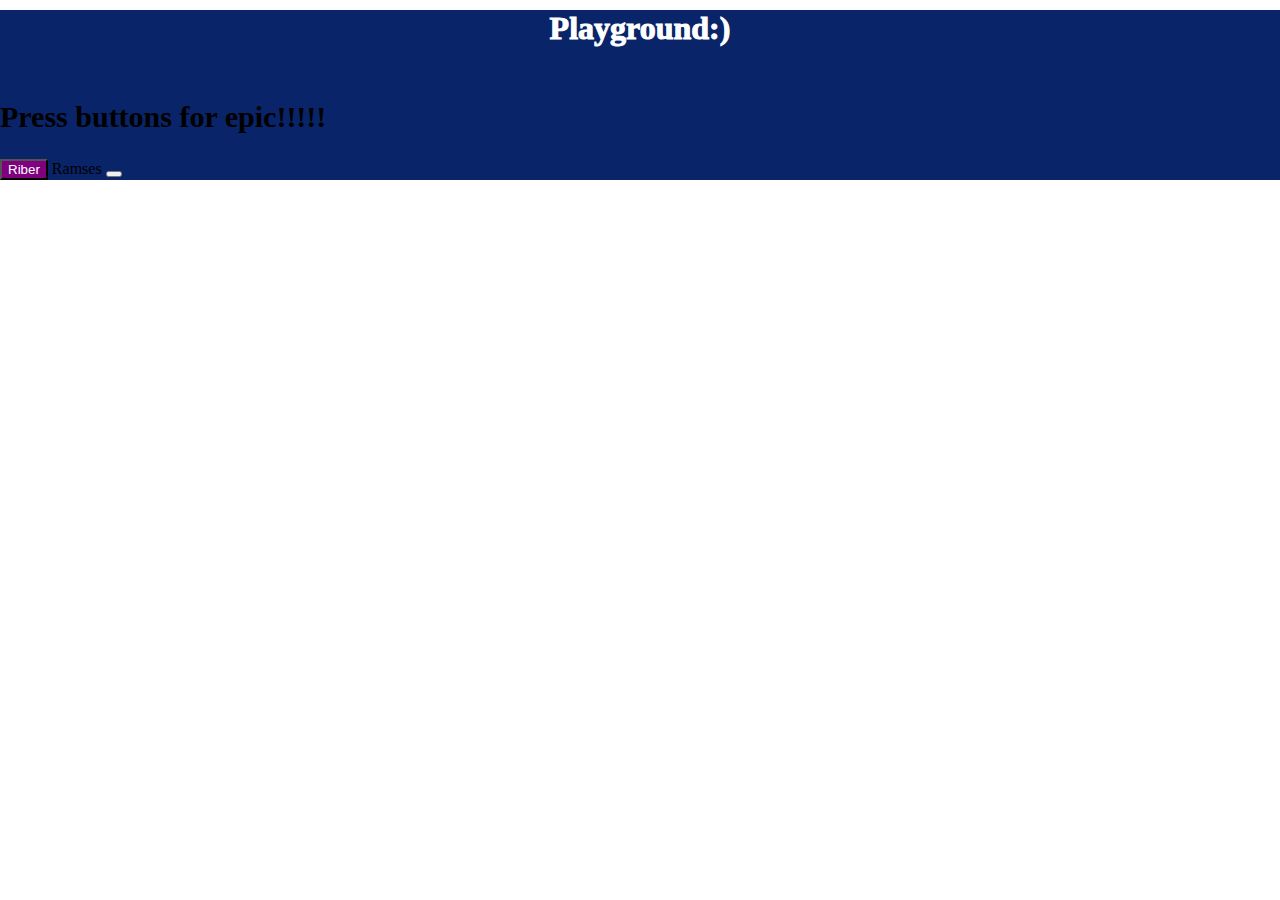
<file: 1.tund/test.html>
<!DOCTYPE html>
<html lang="en">
<head>
    <link rel="stylesheet" href="style.css" type="text/css">
    <link rel="shortcut icon" href="https://upload.wikimedia.org/wikipedia/commons/thumb/a/ae/Nuclear_symbol.svg/600px-Nuclear_symbol.svg.png" type="image/x-icon">
    <meta name="viewport" content="width=device-width, initial-scale=1.0">
    <title>Test site</title>

</head>

<body>

        <div class="test_taust">

            <div class="playground">
            <h1>
                Playground:)
            </h1>
            </div>

            <br>

            <div class="buttons">
            <h2 class="nupud">Press buttons for epic!!!!!</h2>
            <button class="riber" onclick="alert('SWAG')">   
            Riber
            </button>
            Ramses
            <button class="ramses" onclick="alert('Ou anna veel')">
            </button>
            </div>

        </div>
</body>

</html>
</file>
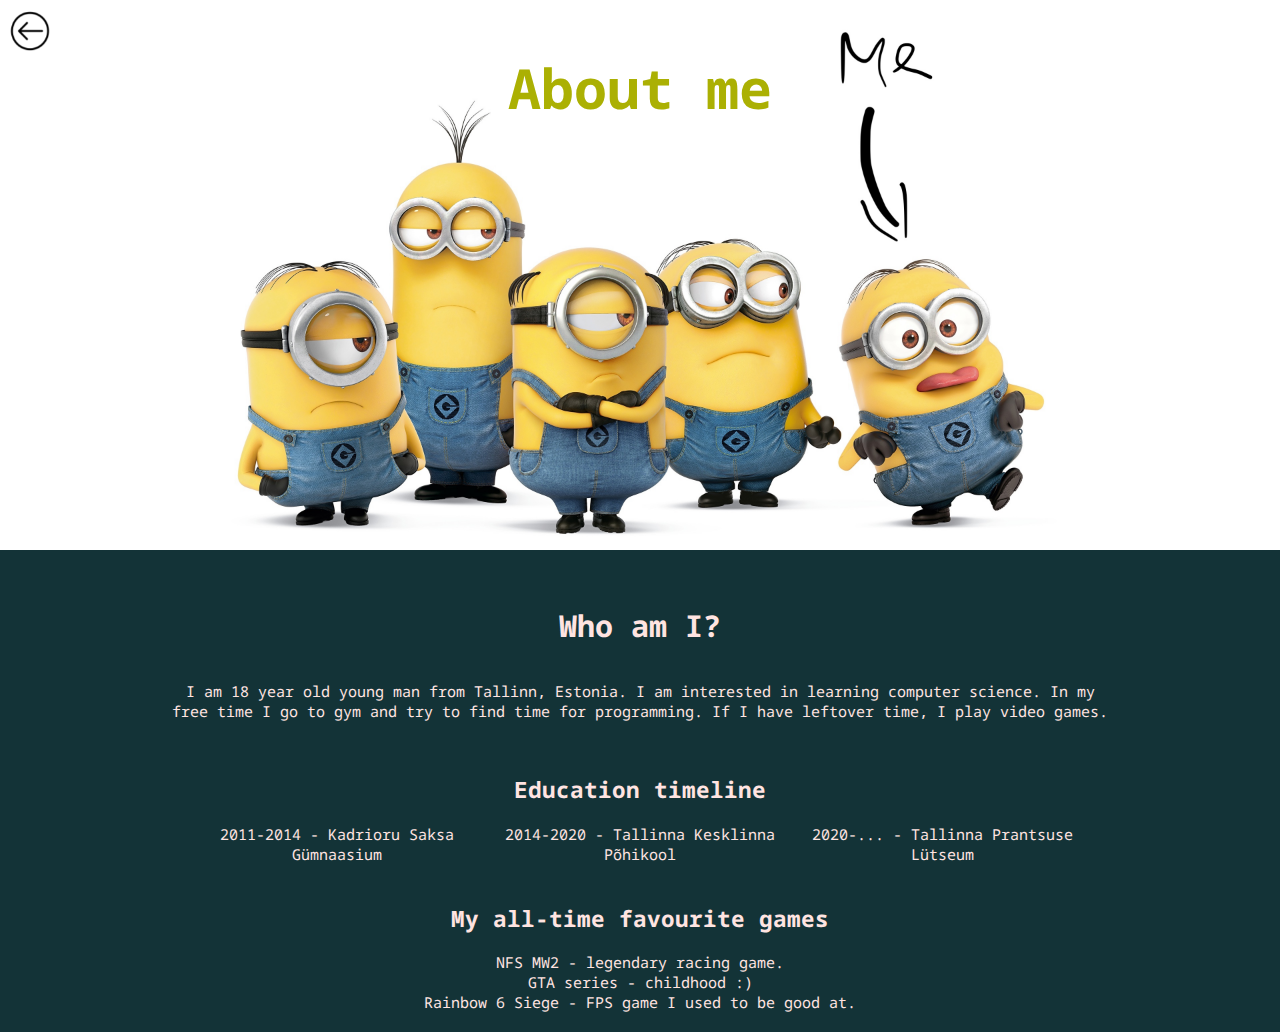
<file: 1.tund/demo_webpage/about.html>
<!DOCTYPE html>
<html lang="en">
<head>
    <meta charset="UTF-8">
    <meta http-equiv="X-UA-Compatible" content="IE=edge">
    <meta name="viewport" content="width=device-width, initial-scale=1.0">
    <link rel="preconnect" href="https://fonts.googleapis.com">
    <link rel="preconnect" href="https://fonts.gstatic.com" crossorigin>
    <link href="https://fonts.googleapis.com/css2?family=Noto+Sans+Mono:wght@700&display=swap" rel="stylesheet">
    <link rel="stylesheet" href="style.css" type="text/css">
    <link rel="shortcut icon" href="https://upload.wikimedia.org/wikipedia/commons/thumb/d/d8/Person_icon_BLACK-01.svg/962px-Person_icon_BLACK-01.svg.png">
    <title>About Me</title>
</head>

<body>  
    <div class="site-container">
            <header class="site-header">
                <h1 class="site-title">About me</h1> 
                    <div class="div-back-button">
                        <a class="back-button" href="index.html">
                            <img class="back-button-png" src="images/back-button-removebg-preview.png">
                        </a>
                    </div>
            </header>

            <div class="content">
                <div class="content-text">
                    <h2 class="content-desc">Who am I?</h2>
                    <p>I am 18 year old young man from Tallinn, Estonia. I am interested in learning computer science. In my free time I go to gym and try to find time for programming. If I have leftover time, I play video games.</p>
                   
                    <br>
                
                    <h2 class="education-title">Education timeline</h2>
                    <ul class="ul-education">
                        <li>2011-2014 - Kadrioru Saksa Gümnaasium</li>
                        <li>2014-2020 - Tallinna Kesklinna Põhikool</li>
                        <li>2020-... - Tallinna Prantsuse Lütseum</li>
                    </ul>
                    
                    <br>
                    <br>

                    <h2 class="fav-games-title">My all-time favourite games</h2>
                    <ul class="ul-games">
                        <li>NFS MW2 - legendary racing game.</li>
                        <li>GTA series - childhood :)</li>
                        <li>Rainbow 6 Siege - FPS game I used to be good at.</li>
                    </ul>
                </div>
            </div>



    </div>

   
</body>

</html>
</file>
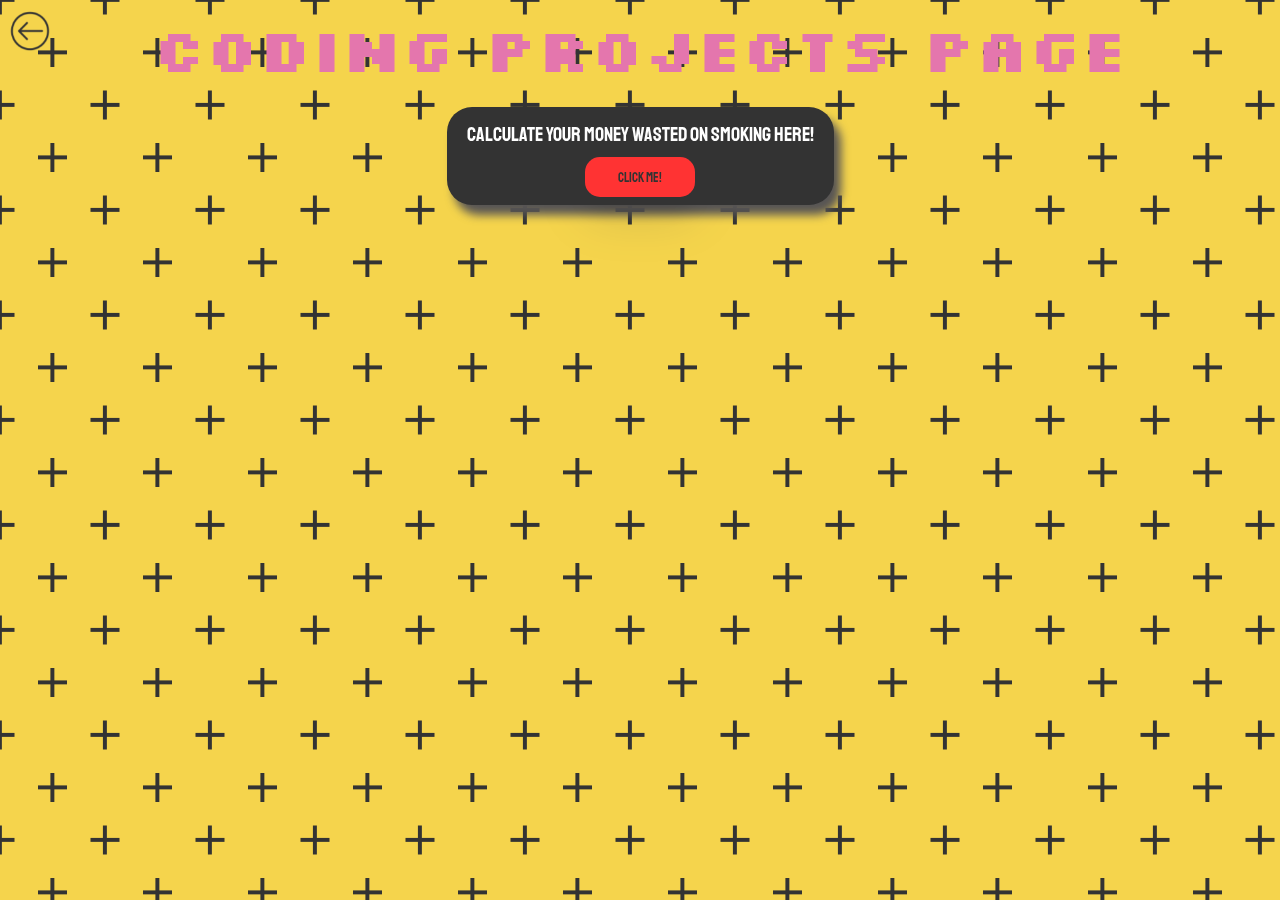
<file: 1.tund/demo_webpage/projects.html>
<!DOCTYPE html>
<html lang="en">
<head>
    <meta charset="UTF-8">
    <meta http-equiv="X-UA-Compatible" content="IE=edge">
    <meta name="viewport" content="width=device-width, initial-scale=1.0">
    <title>My Projects</title>
    <link rel="shortcut icon" href="https://cdn-icons-png.flaticon.com/512/4363/4363873.png" type="image/x-icon">
    <link rel="stylesheet" href="style.css" type="text/css">
    <link rel="preconnect" href="https://fonts.googleapis.com">
    <link rel="preconnect" href="https://fonts.gstatic.com" crossorigin>
    <link rel="preconnect" href="https://fonts.googleapis.com">
    <link rel="preconnect" href="https://fonts.gstatic.com" crossorigin>
    <link href="https://fonts.googleapis.com/css2?family=Noto+Sans+Mono:wght@700&family=Silkscreen&family=Staatliches&display=swap" rel="stylesheet">
    <link href="https://fonts.googleapis.com/css2?family=Noto+Sans+Mono:wght@700&family=Silkscreen&display=swap" rel="stylesheet">
    <script src="smoking.js"></script>
</head>

<body>
    <div class="site-container-projects">
        <header class="site-header-projects">
            <h1 class="site-title-projects">Coding projects page</h1> 
                <div class="div-back-button">
                    <a class="back-button" href="index.html">
                        <img class="back-button-png" src="images/back-button-removebg-preview.png">
                    </a>
                </div>
        </header>

        <div class="content-projects">
            <div class="content-text-projects">
                 <div class="smoking-calculator">
                    <p class="text-smoking">Calculate Your Money Wasted On Smoking Here!</p>
                    <div class="div-smoking-button"><button class="smoking-button" onclick="costOfSmoking()"><span>Click me!</span></button></div>
                 </div>
            </div>
        </div>
    </div>      
</body>
</html>
</file>
<file: 1.tund/style.css>
* {
    box-sizing: border-box;
}

body {
    margin: 0px;
}

.taust {
    box-sizing: border-box;
    background-color:#269;
    background-image: linear-gradient(white 2px, transparent 2px),
    linear-gradient(90deg, white 2px, transparent 2px),
    linear-gradient(rgba(255,255,255,.3) 1px, transparent 1px),
    linear-gradient(90deg, rgba(255,255,255,.3) 1px, transparent 1px);
    background-size: 100px 100px, 100px 100px, 20px 20px, 20px 20px;
    background-position:-2px -2px, -2px -2px, -1px -1px, -1px -1px;
}

.wrapper_header {
    display: flex;
    justify-content: center;
    width: 100%;
}

.wrapper {
    display: flex;
    justify-content: center;
    width: 100%;
}

.header {
    position: absolute;
    top: 20px;
    box-sizing: border-box;
    text-align: center;
    padding: 1px 0;
    width: 95%;
    background: linear-gradient(-45deg, #ee7752, #e73c7e, #23a6d5, #23d5ab);
    background-size: 400% 400%;
    animation: gradient 15s ease infinite;
    font-family: sans-serif, bold;
    border-radius: 25px; 
}
@keyframes gradient {
    0% {
        background-position: 0% 50%;
    }
 
    50% {
        background-position: 100% 50%;
    }
 
    100% {
        background-position: 0% 50%;
    }
}

nav {
    display: block;
}

h1 {    
    color: #ffffff;;
    -webkit-text-fill-color: #ffffff;
    -webkit-text-stroke: 1px;
    margin-top: 10px;
    margin-bottom: 10px;
} 

.riber {
    background-color: purple; 
    color:white;
    text-align: center;
}

.ramses {
    transition-duration: 0.4s;
    position: 220px;
}

.pepsi {
    width: 300px ; 
    height: 300px; 
    border-radius: 25px; 
    border: 2px solid black;
}

.soundcloud {
    display: inline-block;
    text-align: center;
    margin: 40px;
   
}

.nupud {
    font-family: Lato;
    font-size: 30px;
}

.tate {
    display: inline-block;
    text-align: center;
    margin: 40px;
   
}

.tate1 {
    width: 300px ; 
    height: 300px; 
    border-radius: 25px; 
    border: 2px solid black;
}

.f1 {
    display: inline-block;
    text-align: center;
    margin: 40px;
    
}

.ferrari {
    object-fit: cover;
    width: 300px;
    height: 300px;
    border-radius: 25px; 
    border: 2px solid black;
}




/* test.html*/

.test_taust {
    box-sizing: border-box;    
    background-color: #092469;
}

.playground {
    text-align: center;
}

ul{
    margin:0;
    padding:0;
    display:flex;
    flex-direction: row;
    align-items: center;
    justify-content: center;
  }
  
  ul li{
    list-style:none;
    margin:0 20px;
    transition:0.5s;
  }
  
  ul li a{
    display: block;
    position:relative;
    text-decoration:none;
    padding:5px;
    font-size:18px;
    font-family: sans-serif;
    color:#fff;
    text-transform:uppercase;
    transition:0.5s;
  }
  
  ul:hover li a{
    transform:scale(1.2);
    opacity:0.2;
    filter:blur(5px);
  }
  
  ul li a:hover{
    transform:scale(1.2);
    opacity:1;
    filter:blur(0);
    text-decoration:none;
    color:#fff;
  }
  
  ul li a:before{
    content:'';
    position:absolute;
    top:0;
    left:0;
    width:100%;
    height:100%;
    background:transparent;
    transition:0.5s;
    transform-origin:right;
    transform:scaleX(0);
    z-index:-1;
  }
  
  ul li a:hover:before{
    transition:transform 0.5s;
    transform-origin:left;
    transform:scaleX(1);
  }

footer {
    background: linear-gradient(-45deg, #ee7752, #e73c7e, #23a6d5, #23d5ab);
    background-size: 400% 400%;
    animation: gradient 15s ease infinite;
    font-family: "Lucida Console", monospace;
    padding: 20px 0;
    display: flex;
    flex-direction: column;
    align-items: center;
    justify-content: center;
}

footer a {
    text-decoration: none;
    color: black;
}

.footer-socials {
    display: flex;
}

.footer-socials a {
    width: 50px ; 
    height: 50px; 
    display: inline-block;
    text-align: center;
    margin: 10px;
    display: block;
}

.insta_svg,
.github_svg {
    width: 100%;
}
</file>
<file: 1.tund/demo_webpage/style.css>
* {
    box-sizing: border-box;
}

body {
    margin: 0px;
}

.taust {
    box-sizing: border-box;
    background-color:#269;
    background-image: linear-gradient(white 2px, transparent 2px),
    linear-gradient(90deg, white 2px, transparent 2px),
    linear-gradient(rgba(255,255,255,.3) 1px, transparent 1px),
    linear-gradient(90deg, rgba(255,255,255,.3) 1px, transparent 1px);
    background-size: 100px 100px, 100px 100px, 20px 20px, 20px 20px;
    background-position:-2px -2px, -2px -2px, -1px -1px, -1px -1px;
}

.wrapper_header {
    display: flex;
    justify-content: center;
    width: 100%;
}

.wrapper {
    display: flex;
    justify-content: center;
    width: 100%;
}

.header {
    position: absolute;
    top: 20px;
    box-sizing: border-box;
    padding: 1px 0;
    width: 95%;
    background: linear-gradient(-45deg, #ee7752, #e73c7e, #23a6d5, #23d5ab);
    background-size: 400% 400%;
    animation: gradient 15s ease infinite;
    border-radius: 25px; 
}
@keyframes gradient {
    0% {
        background-position: 0% 50%;
    }
 
    50% {
        background-position: 100% 50%;
    }
 
    100% {
        background-position: 0% 50%;
    }
}

nav {
    display: block;
    text-align: center;
}

h1 {    
    color: #ffffff;;
    margin-top: 10px;
    margin-bottom: 10px;
    text-align: center;
    font-family: 'Bebas Neue', cursive;
    font-size: 35px;
} 

.riber {
    background-color: purple; 
    color:white;
    text-align: center;
}

.ramses {
    transition-duration: 0.4s;
    position: 220px;
}

.pepsi {
    width: 300px ; 
    height: 300px; 
    border-radius: 25px; 
    border: 2px solid black;
}

.soundcloud {
    display: inline-block;
    text-align: center;
    margin: 40px;   
}

.nupud {
    font-family: Lato;
    font-size: 30px;
}

.tate {
    display: inline-block;
    text-align: center;
    margin: 40px;
   
}

.tate1 {
    width: 300px ; 
    height: 300px; 
    border-radius: 25px; 
    border: 2px solid black;
}

.f1 {
    display: inline-block;
    text-align: center;
    margin: 40px;
    
}

.ferrari {
    object-fit: cover;
    width: 300px;
    height: 300px;
    border-radius: 25px; 
    border: 2px solid black;
}

.ul-sitenav{
    margin:0;
    padding:0;
    display: inline-flex;
    flex-direction: row;
    align-items: center;
    justify-content: center;
  }
  
  .ul-sitenav li{
    list-style:none;
    margin:0 20px;
  }
  
  .ul-sitenav li a{
    display: block;
    position:relative;
    text-decoration:none;
    padding:5px;
    font-size:18px;
    font-family: sans-serif;
    color:#fff;
    text-transform:uppercase;
    transition:0.5s;
  }
  
  .ul-sitenav:hover li a{
    transform:scale(1.2);
    opacity:0.2;
    filter:blur(5px);
  }
  
  .ul-sitenav li a:hover{
    transform:scale(1.2);
    opacity:1;
    filter:blur(0);
    text-decoration:none;
    color:#fff;
  }
  
  .ul-sitenav li a:before{
    content:'';
    position:absolute;
    top:0;
    left:0;
    width:100%;
    height:100%;
    background:transparent;
    transition:0.5s;
    transform-origin:right;
    transform:scaleX(0);
    z-index:-1;
  }
  
  .ul-sitenav li a:hover:before{
    transition:transform 0.5s;
    transform-origin:left;
    transform:scaleX(1);
  }

footer {
    background: linear-gradient(-45deg, #ee7752, #e73c7e, #23a6d5, #23d5ab);
    background-size: 400% 400%;
    animation: gradient 15s ease infinite;
    font-family: "Lucida Console", monospace;
    padding: 20px 0;
    display: flex;
    flex-direction: column;
    align-items: center;
    justify-content: center;
}

footer a {
    text-decoration: none;
    color: black;
}

.footer-socials {
    display: flex;
}

.footer-socials a {
    width: 50px ; 
    height: 50px; 
    display: inline-block;
    text-align: center;
    margin: 10px;
    display: block;
}

.insta_svg,
.github_svg {
    width: 100%;
}

.test_taust {
    background-color: #23a6d5;
}

.playground {
    text-align: center;
}

.popup {
    width:160px;
    height:80px;
    padding:20px;
    background-color:gray;    
    position:absolute;
    top:100px;
    left:100px;
    display:none;
}

.site-header {
    width: 100%;
    display: flex;
    align-items: center;
    justify-content: center;
    background-image: url(images/minion.jpeg);
    background-size: cover;
    background-position: center;
    background-repeat: no-repeat;
    height: 550px;

} 

.site-container {
    width: 100%;
    height: 100%;
    position: relative;
}

.div-back-button {
    display: flex;
    position: fixed;
    top: 0;
    left: 0;
    z-index: 10;
}

.div-back-button a {
    width: 40px;
    height: 40px;
    margin: 10px;
    text-align: center;
}

.back-button-png {
    width: 100%;
}

.site-title {
    color: #abb003;
    text-align: center;
    height: 450px;
    font-family: "Noto Sans Mono";
    font-size: 55px;
}

.content {
    margin: 0;
    padding: 20px;
    background-color: #133337;
    height: 100%;
}

.content-desc,
.education-title
.fav-games-title {
    color: #ffe4e1;
    text-align: center;
    padding: 10px;
    font-size: 30px;
    font-family: "Noto Sans Mono";
}

.content-text {
    color: #ffe4e1;
    text-align: center;
    font-family: "Noto Sans Mono";
    font-size: 15px;
    padding: 0 150px;
}

.ul-education {
    margin:0;
    padding:0;
    display: inline-flex;
    flex-direction: row;
    align-items: center;
    justify-content: center;
    font-size: 15px;
}

.ul-education,
.ul-games li {
    list-style:none;
    margin:0 20px;
}

.ul-games {
    margin:0;
    padding:0;
    display: inline-flex;
    flex-direction: column;
    align-items: center;
    justify-content: center;
    font-size: 15px;
}

.open-button {
    color: black;
    border: none;
    cursor: pointer;
    
  }
  
.form-popup {
  display: none;
  position: sticky;
  top: 100vh;
  text-align: center;
  border: 3px solid #f1f1f1;
  z-index: 9;
}

/* Add styles to the form container */
.form-container {
  max-width: 300px;
  padding: 10px;
  background-color: white;
}

/* Full-width input fields */
.form-container input[type=text], .form-container input[type=password] {
  width: 100%;
  padding: 15px;
  margin: 5px 0 22px 0;
  border: none;
  background: #f1f1f1;
}

/* When the inputs get focus, do something */
.form-container input[type=text]:focus, .form-container input[type=password]:focus {
  background-color: #ddd;
  outline: none;
}

/* Set a style for the submit/login button */
.form-container .btn {
  background-color: #04AA6D;
  color: white;
  padding: 16px 20px;
  border-radius: 25px;
  cursor: pointer;
  width: 100%;
  margin-bottom:10px;
  opacity: 0.8;
}

.form-container .cancel {
  background-color: red;
  border-radius: 25px;
}

.form-container .btn:hover, .open-button:hover {
  opacity: 1;
}
.site-container-projects {
  width: 100%;    
  height: 100%;
  box-sizing: border-box;
  position: absolute;
  background-color: #f3ca20;
  opacity: 0.8;
  background: radial-gradient(circle, transparent 20%, #f3ca20 20%, #f3ca20 80%, transparent 80%, transparent), radial-gradient(circle, transparent 20%, #f3ca20 20%, #f3ca20 80%, transparent 80%, transparent) 52.5px 52.5px, linear-gradient(#000000 4.2px, transparent 4.2px) 0 -2.1px, linear-gradient(90deg, #000000 4.2px, #f3ca20 4.2px) -2.1px 0;
  background-size: 105px 105px, 105px 105px, 52.5px 52.5px, 52.5px 52.5px;
}
.site-title-projects {
  font-family: "Silkscreen";
  font-size: 60px;
  color: #de5499; 
}

.content-projects {
    display: flex;
    flex-direction: row;
    margin: 20px;
    align-items: center;
    justify-content: center;
}

.smoking-calculator {
    padding: 5px;
    background-color: #000000;
    color: white;
    border-radius: 25px;
    box-shadow: 7px 10px 10px rgb(46, 43, 43);
}

.div-smoking-button {
    display: flex;
    align-items: center;
    flex-direction: row;
    flex-wrap: nowrap;
    align-content: center;
    justify-content: center;
}

.text-smoking {
    font-family: "Staatliches";
    font-size: 20px;
    padding: 0 5px;
    margin: 10px;
}

.smoking-button {
    background-color: red;
    font-family: "Staatliches";
    border-radius: 15px;
    height: 40px;
    width: 110px;
    margin-bottom: 3px;
    border: red;
    border-color: red;
    cursor: pointer;
    box-shadow: 0 12px 16px 0 rgba(0,0,0,0.24), 0 17px 50px 0 rgba(0,0,0,0.19);
}

.smoking-button span {
    cursor: pointer;
    display: inline-block;
    position: relative;
    transition: 0.5s;
  }
  
  .smoking-button span:after {
    content: '\00bb';
    position: absolute;
    opacity: 0;
    top: 0;
    right: -20px;
    transition: 0.5s;
  }
  
  .smoking-button:hover span {
    padding-right: 25px;
  }
  
  .smoking-button:hover span:after {
    opacity: 1;
    right: 0;
  }
</file>
